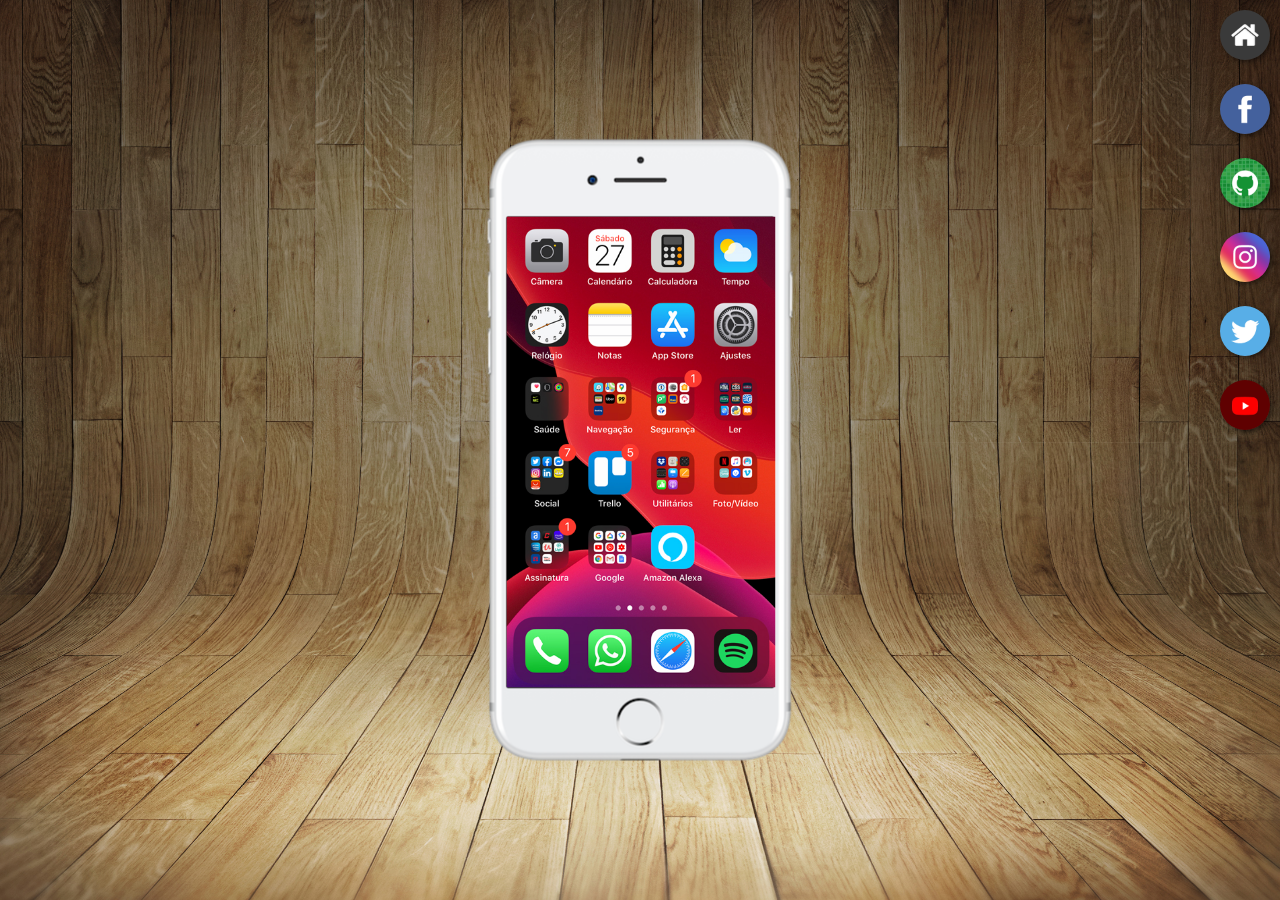
<file: index.html>
<!DOCTYPE html>
<html lang="pt-br">
<head>
    <meta charset="UTF-8">
    <meta name="viewport" content="width=device-width, initial-scale=1.0">
    <link rel="shortcut icon" href="favicon.ico" type="image/x-icon">
    <link rel="stylesheet" href="estilos/style.css">
    <title>Minhas redes</title>
</head>
<body>
    <main>
        <section id="telefone">
            <iframe src="home.html" frameborder="0" name="tela" id="tela">
                Seu navegador não é compativel com isso
            </iframe>
        </section>
        <section id="redes-sociais">
            <a href="home.html" target="tela"><img src="imagens/logo-home.jpg" alt=""></a> <br>
            <a href="" target="tela"><img src="imagens/logo-facebook.jpg" alt=""></a> <br>
            <a href="" target="tela"><img src="imagens/logo-github.jpg" alt=""></a> <br>
            <a href="" target="tela"><img src="imagens/logo-instagram.jpg" alt=""></a> <br>
            <a href="" target="tela"><img src="imagens/logo-twitter.jpg" alt=""></a> <br>
            <a href="youtube.html" target="tela"><img src="imagens/logo-youtube.jpg" alt=""></a> <br>
        </section>
    </main>
</body>
</html>
</file>
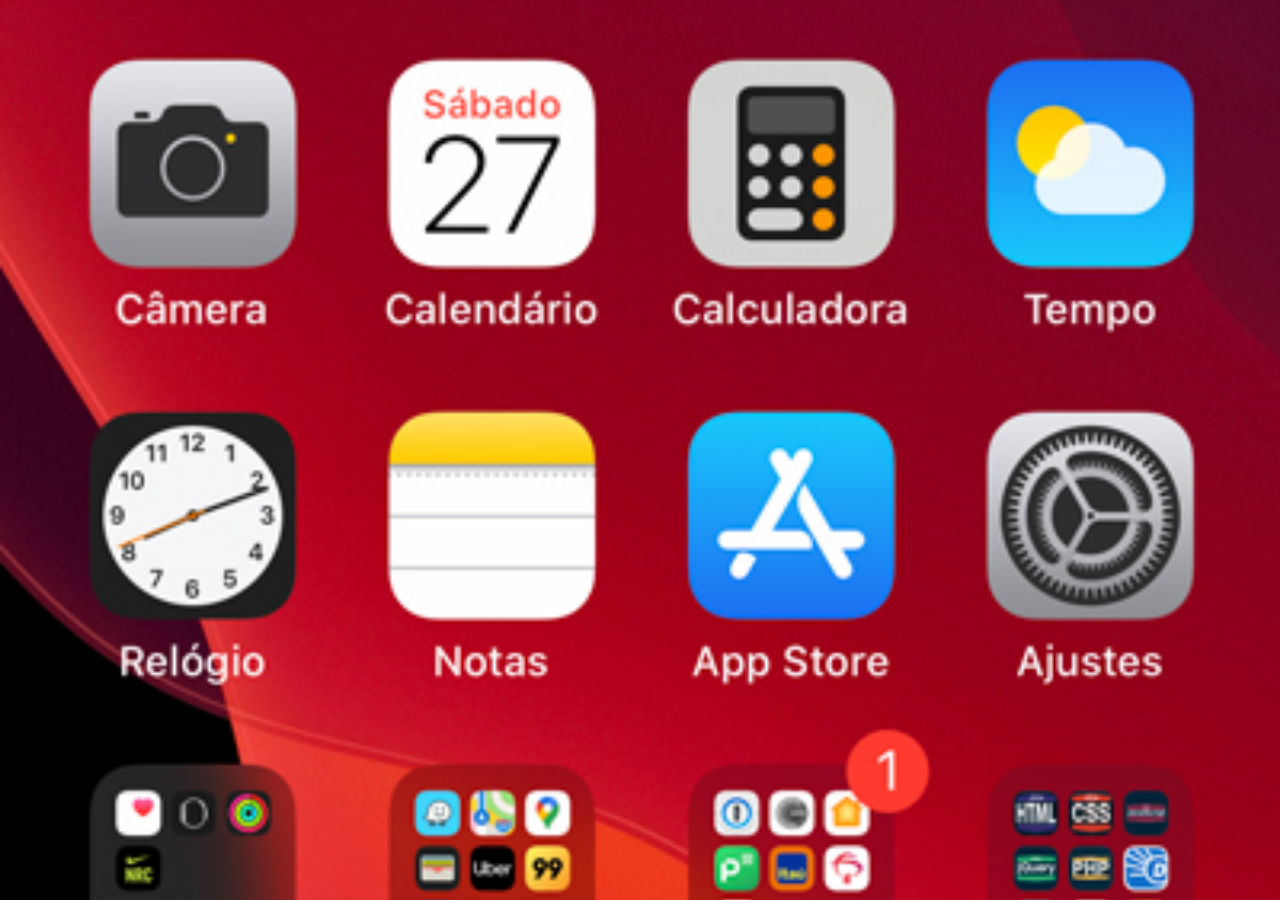
<file: home.html>
<!DOCTYPE html>
<html lang="pt-br">
<head>
    <meta charset="UTF-8">
    <meta name="viewport" content="width=device-width, initial-scale=1.0">
    <title>Home</title>
</head>
<style>
    *{
        margin: 0px;
        padding: 0px;
    }
    body {
        width: 100vw;
        height: 100vh;
        background: url('imagens/tela-home.jpg') no-repeat top center;
        background-size: cover;
    }
</style>
<body>
    
</body>
</html>
</file>
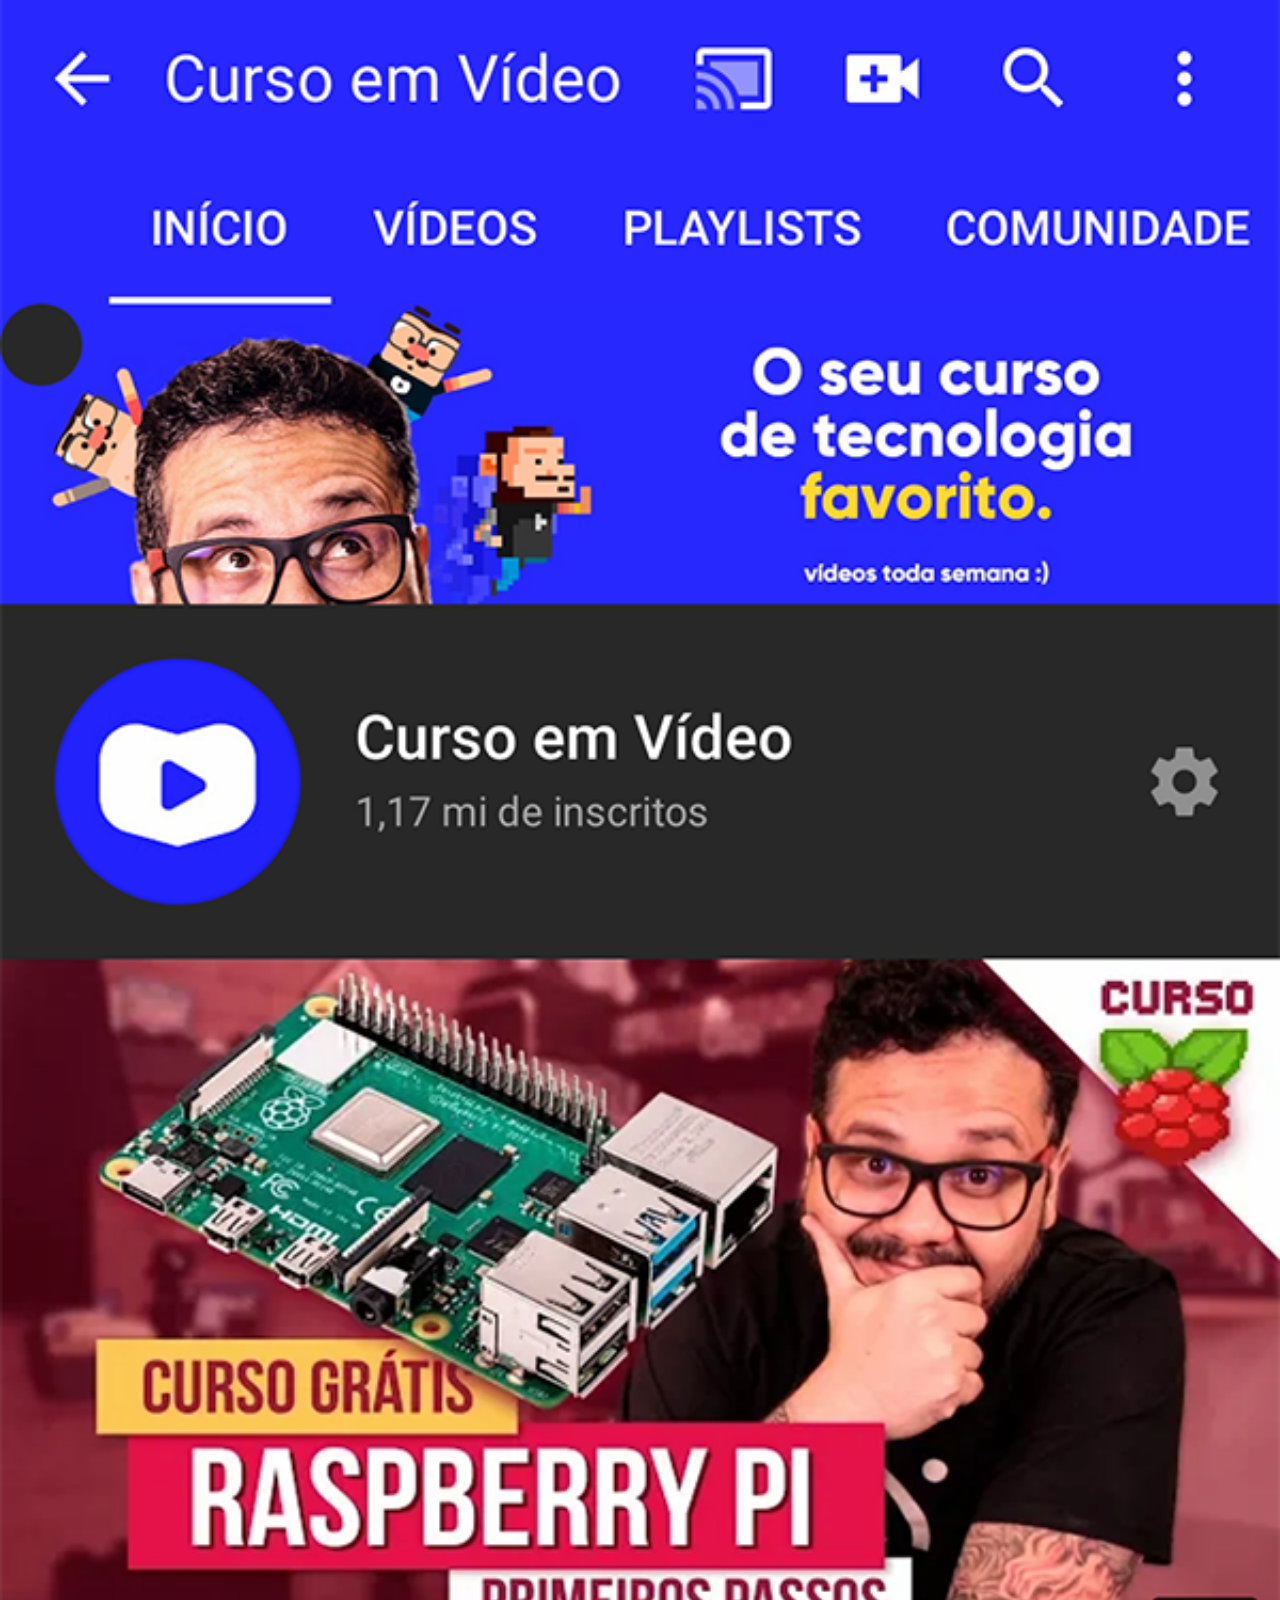
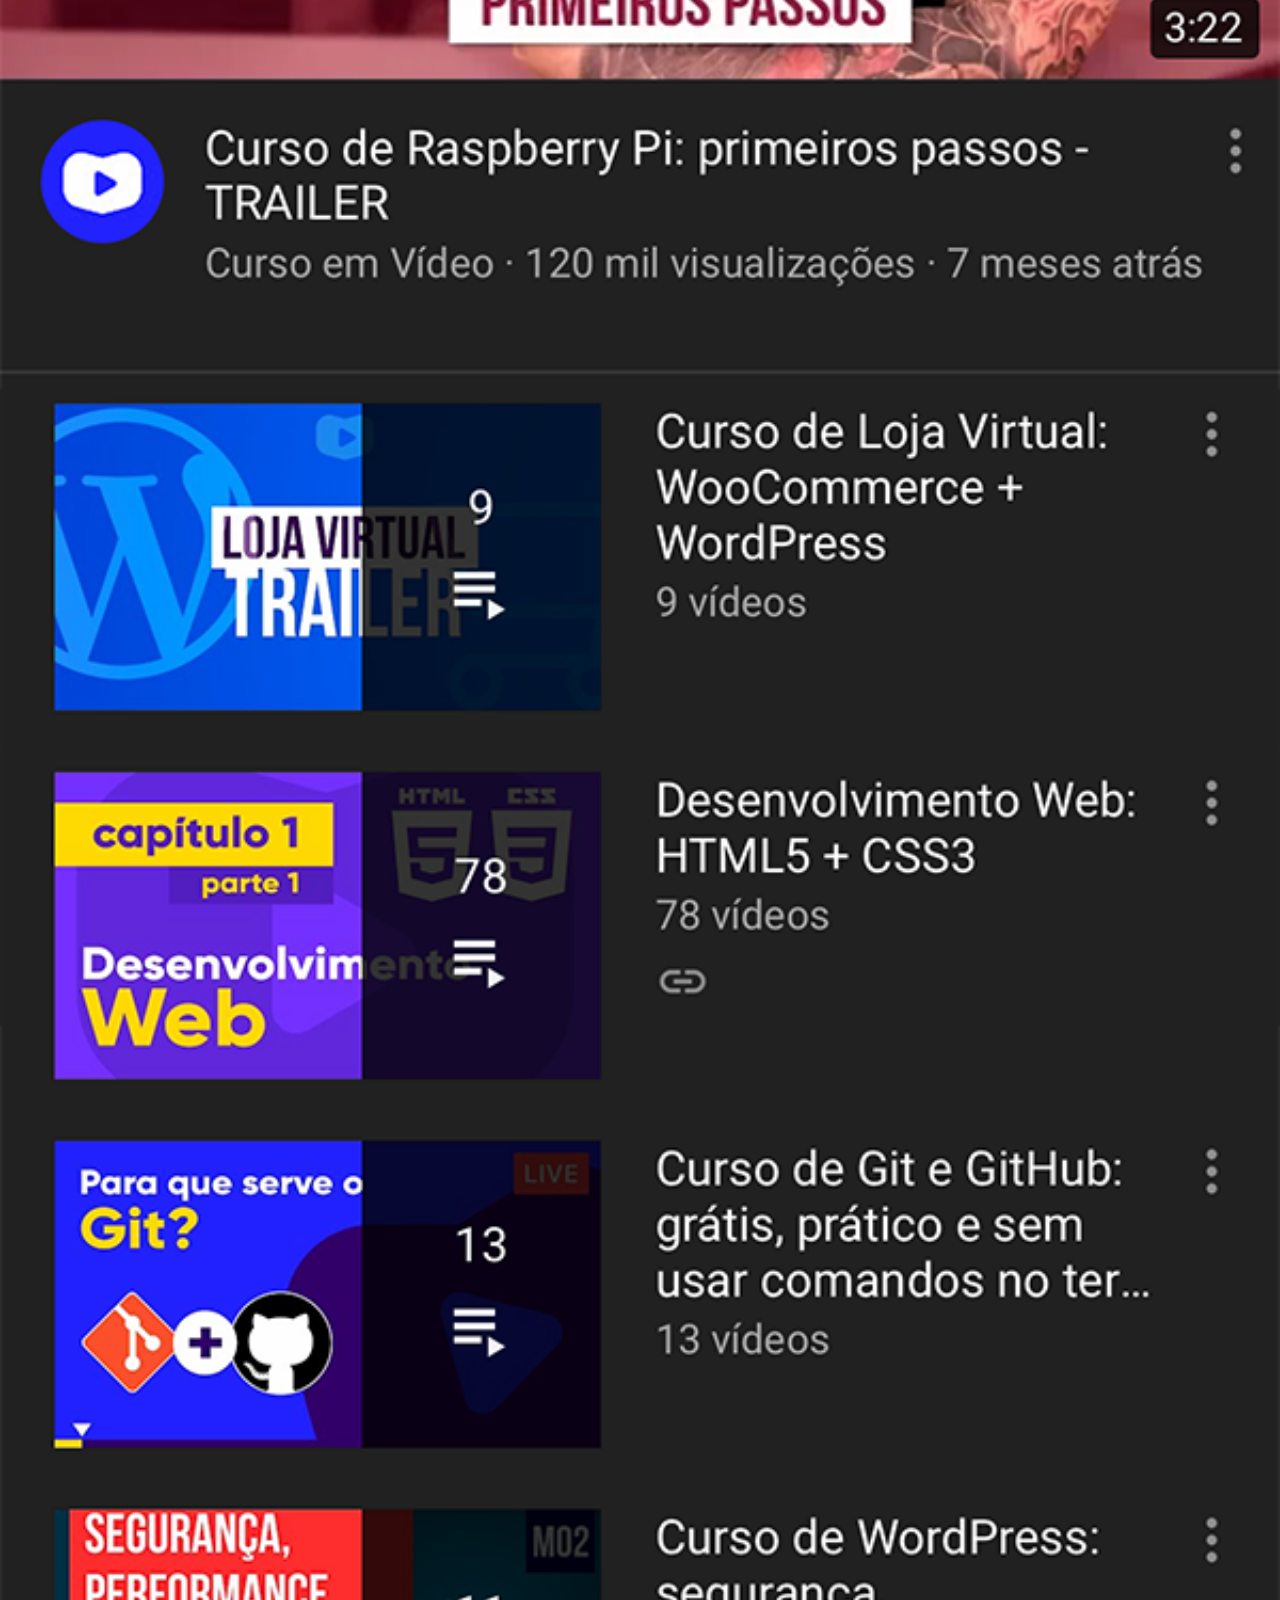
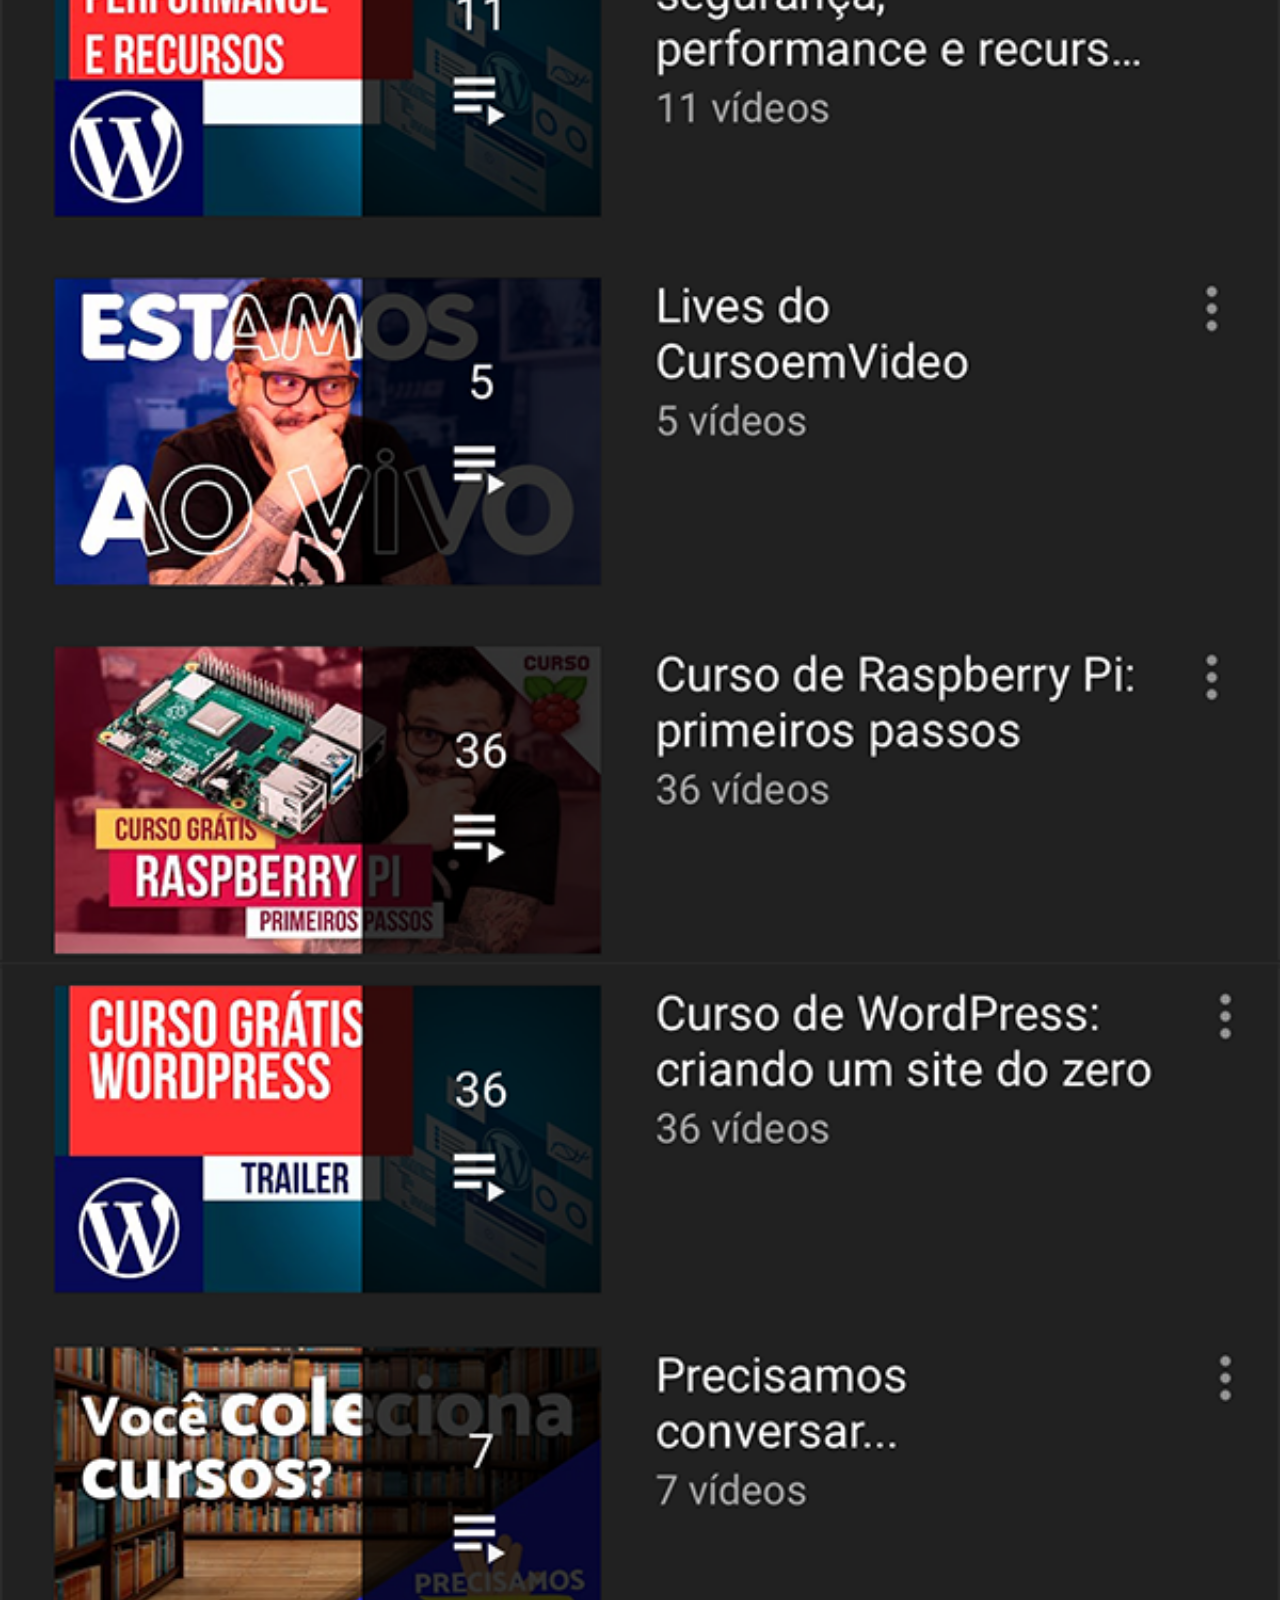
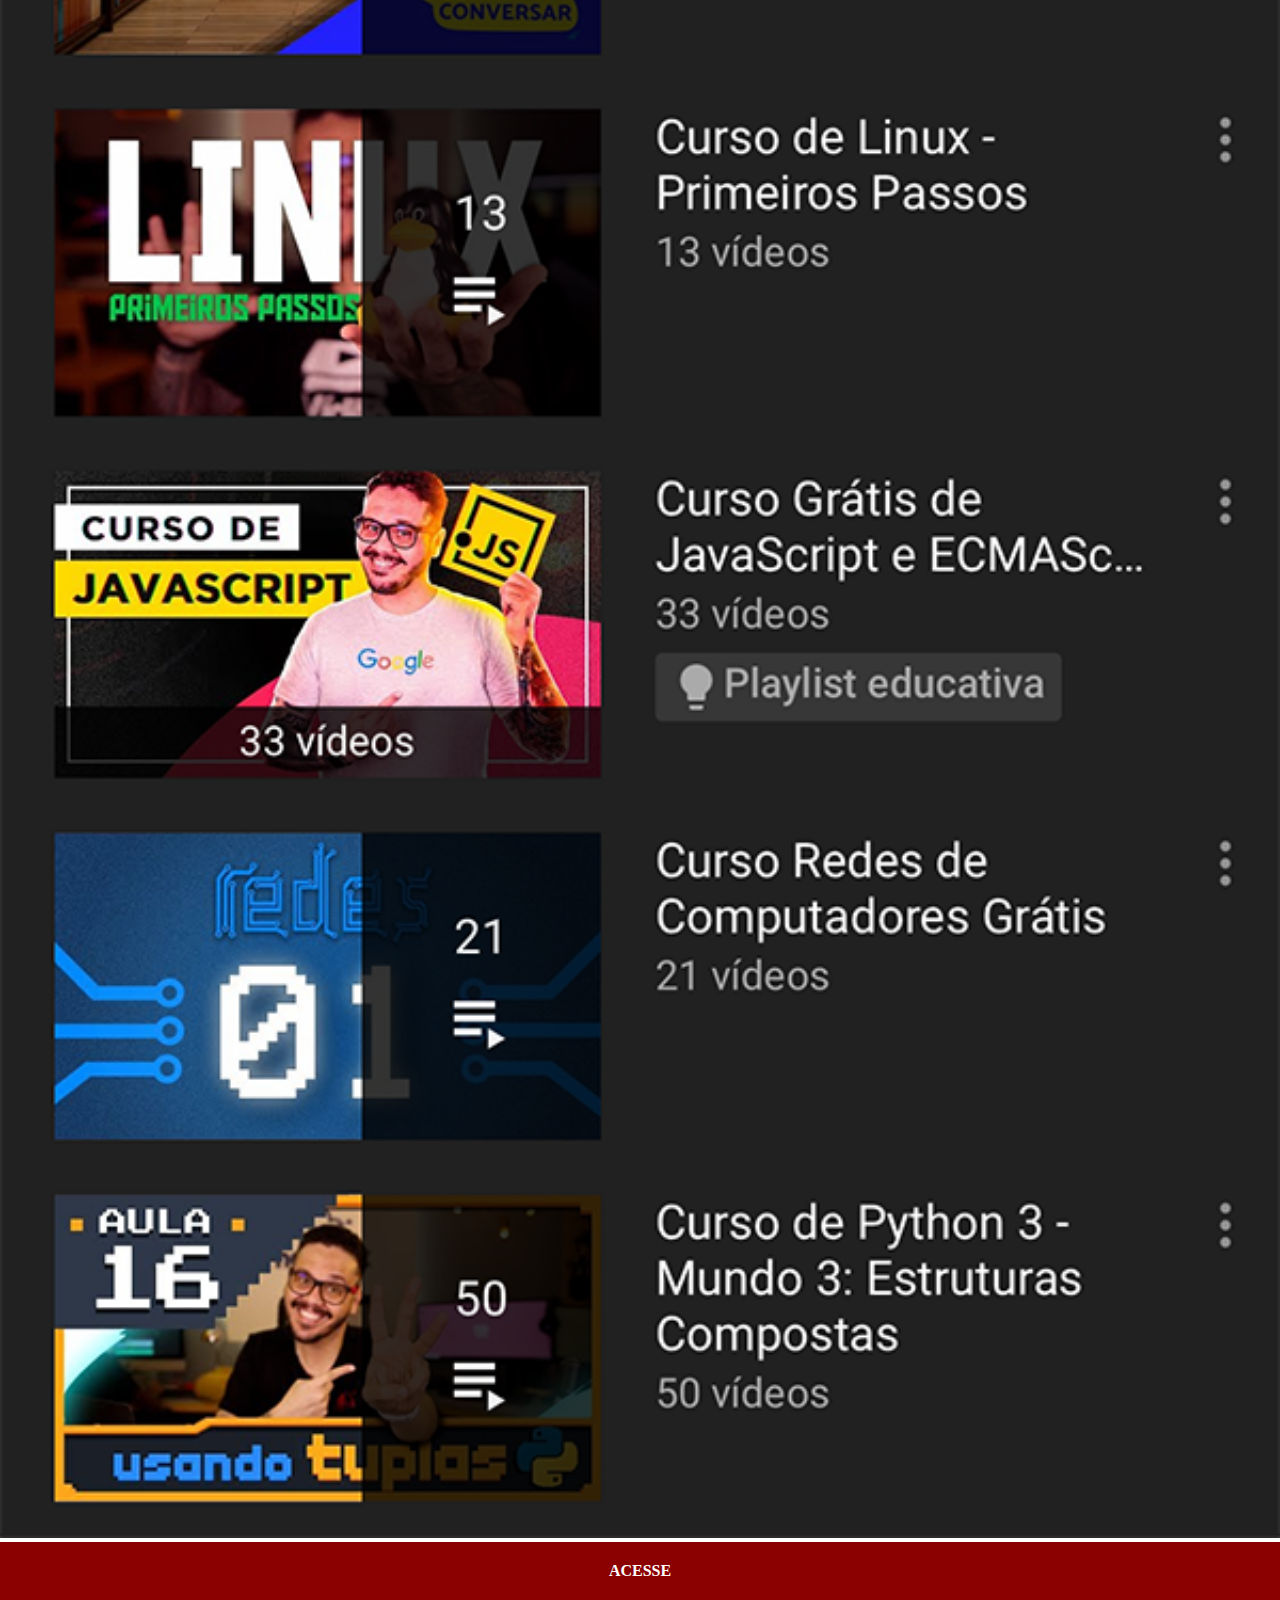
<file: youtube.html>
<!DOCTYPE html>
<html lang="pt-br">
<head>
    <meta charset="UTF-8">
    <meta name="viewport" content="width=device-width, initial-scale=1.0">
    <title>Youtube</title>
    <link rel="stylesheet" href="estilos/social.css">
</head>
<body>
    <img src="imagens/tela-youtube.png" alt="">
    <a href="https://www.youtube.com/watch?v=ar5UB2MxraE&list=PLHz_AreHm4dkcVCk2Bn_fdVQ81Fkrh6WT&index=15" target="_blank">ACESSE</a>
</body>
</html>
</file>
<file: estilos/style.css>
@charset "UTF-8";

* {
    margin: 0px;
    padding: 0px;
}
html, body {
    height: 100vh;
    width: 100vw;
    background-color: black;
}
body {
    background: url('../imagens/fundo-madeira.jpg') no-repeat top center;
    background-attachment: fixed;
    background-size: cover;
}
main {
    height: 100vh;
    position: relative;
}
section#telefone {
    position: absolute;
    top: 50%;
    left: 50%;
    transform: translate(-50%, -50%);
    height: 627px;
    width: 311px;
    background: url('../imagens/frame-iphone.png') no-repeat;
}
iframe#tela {
    position: relative;
    top: 80px;
    left: 22px;
    width: 269px;
    height: 471px;
}
section#redes-sociais img {
    width: 50px;
    margin: 10px;
    border-radius: 50%;
    box-shadow: 2px 2px 5px rgba(0, 0, 0, 0.5);
    box-sizing: border-box;
}
section#redes-sociais {
    text-align: right;
}
section#redes-sociais img:hover {
    border: 2px solid rgba(255, 255, 255, 0.644);
    transform: translate(-3px, -3px);
    transition: transform 0.5s, border 0.5s;
}
</file>
<file: estilos/social.css>
@charset "UTF-8";
* {
    margin: 0px;
    padding: 0px;
}
::-webkit-scrollbar {
    width: 0px;
    height: 0px;
}
a {
    display: block;
    background-color: darkred;
    color: white;
    padding: 20px;
    text-align: center;
    font-weight: bolder;
    text-decoration: none;
}
IMG {
    width: 100vw;
}
a:hover {
    background-color: red;
}
</file>
